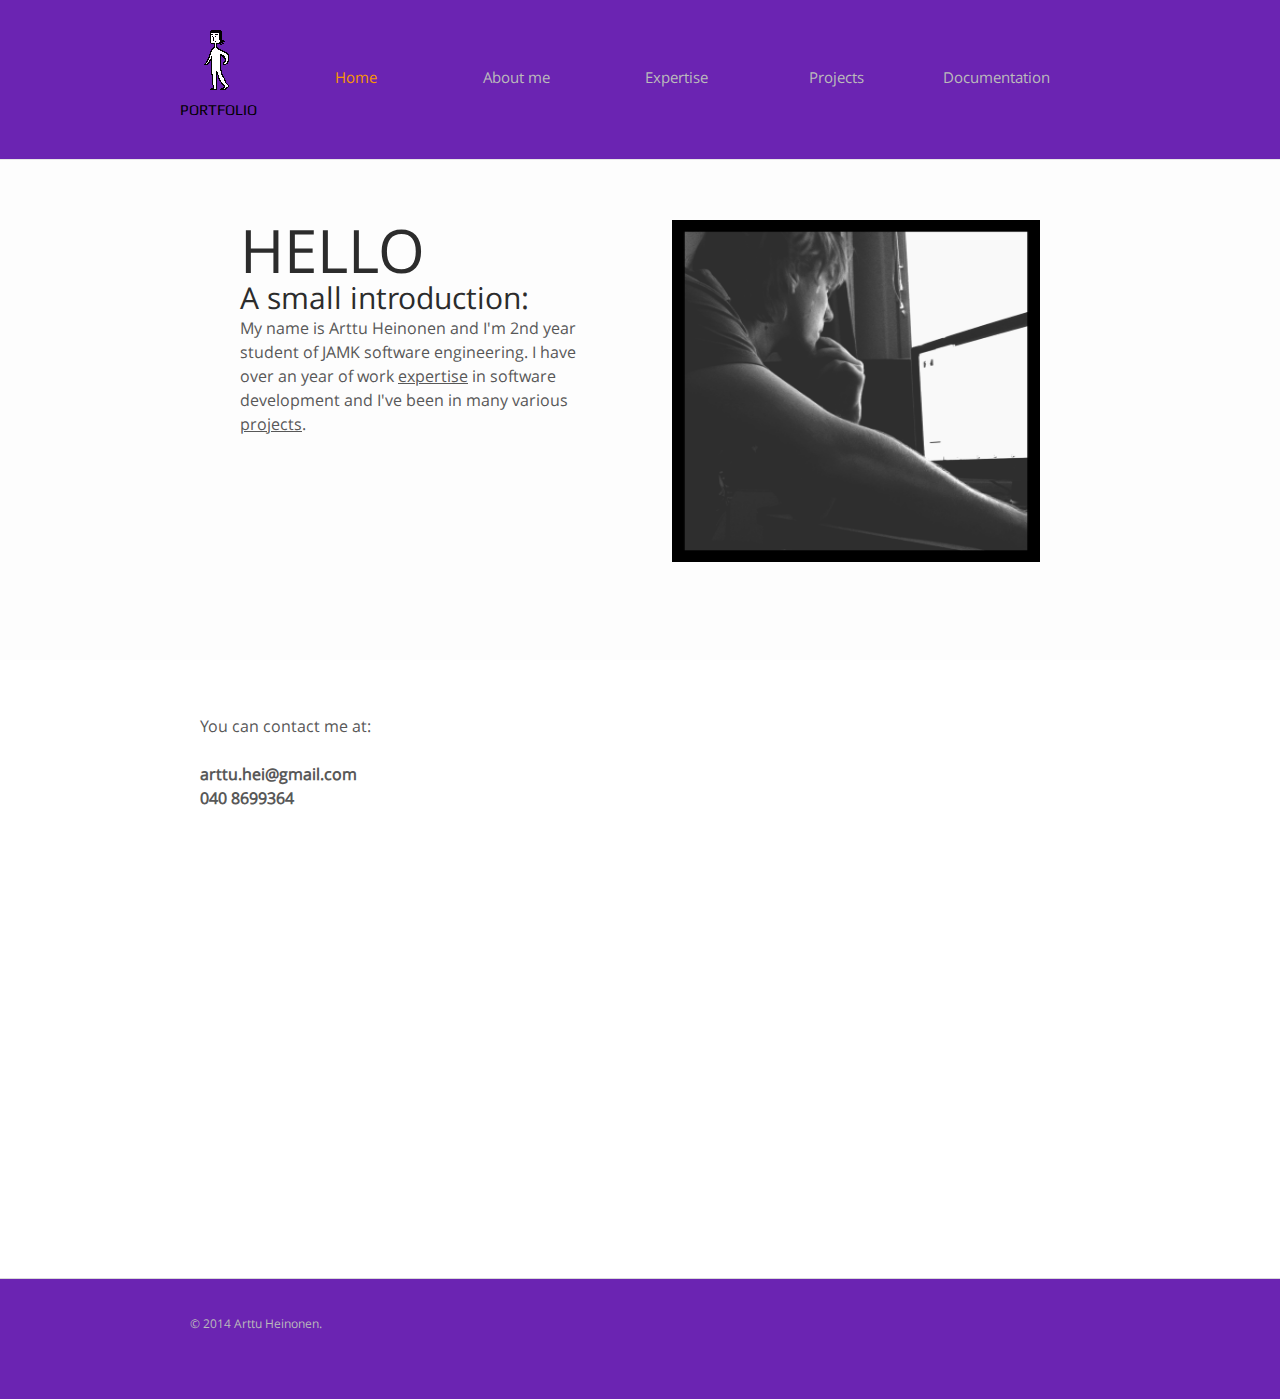
<file: index.html>
<!DOCTYPE HTML>
<!-- Website template by freewebsitetemplates.com -->
<html>
<head>
	<meta charset="UTF-8">
	<title>Portfolio</title>
	<link rel="stylesheet" href="css/style.css" type="text/css">
</head>
<body>
	<div id="header">
		<div>
			<div class="logo">
				<a href="index.html">Portfolio</a>
			</div>
			<ul id="navigation">
				<li class="active">
					<a href="index.html">Home</a>
				</li>
				<li>
					<a href="about.html">About me</a>
				</li>
				<li>
					<a href="expertise.html">Expertise</a>
				</li>
				<li>
					<a href="projects.html">Projects</a>
				</li>
				<li>
					<a href="contact.html">Documentation</a>
				</li>
			</ul>
		</div>
	</div>
	<div id="adbox">
		<div class="clearfix">
			<img src="images/omakuva1.PNG" alt="Img" height="342" width="368">
			<div>
				<h1>Hello</h1>
				<h2>A small introduction:</h2>
				<p>
					My name is Arttu Heinonen and I'm 2nd year student of JAMK software engineering. I have over an year of work <a href="expertise.html">expertise</a> in software development and I've been in many various <a href="projects.html">projects</a>. 
					<span>
				</p>
			</div>
		</div>
	</div>
	<div id="contents">
		<p>
			You can contact me at:<br><br>
			<b>arttu.hei@gmail.com</b><br>
			<b>040 8699364</b><br>
		</p>
	</div>
	<div id="footer">
		<div class="clearfix">
			<p>
				© 2014 Arttu Heinonen.
			</p>
		</div>
	</div>
</body>
</html>
</file>
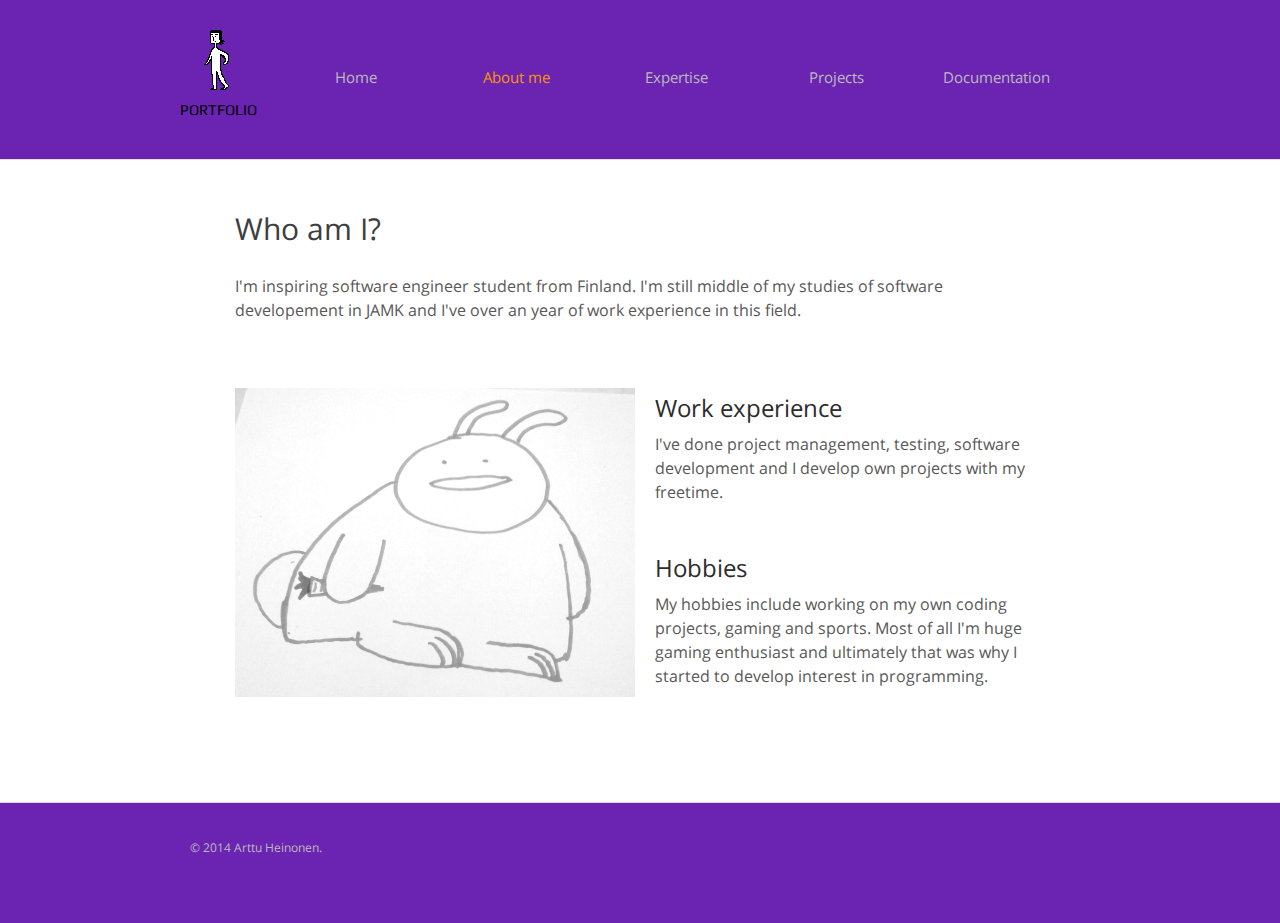
<file: about.html>
<!DOCTYPE HTML>
<!-- Website template by freewebsitetemplates.com -->
<html>
<head>
	<meta charset="UTF-8">
	<title>About me</title>
	<link rel="stylesheet" href="css/style.css" type="text/css">
</head>
<body>
	<div id="header">
		<div>
			<div class="logo">
				<a href="index.html">Portfolio</a>
			</div>
			<ul id="navigation">
				<li>
					<a href="index.html">Home</a>
				</li>
				<li class="active">
					<a href="about.html">About me</a>
				</li>
				<li>
					<a href="expertise.html">Expertise</a>
				</li>
				<li>
					<a href="projects.html">Projects</a>
				</li>
				<li>
					<a href="contact.html">Documentation</a>
				</li>
			</ul>
		</div>
	</div>
	<div id="contents">
		<div class="features">
			<h1>Who am I?</h1>
			<p>
				I'm inspiring software engineer student from Finland. I'm still middle of my studies of software developement in JAMK and I've over an year of work experience in this field.
			</p>
			<div>
				<img src="images/janes.png" alt="Img">
				<br><br>
				<h2>Work experience</h2>
				<p>
					I've done project management, testing, software development and I develop own projects with my freetime.
				</p>
				
				<br>
				<h2>Hobbies</h2>
				<p>
					My hobbies include working on my own coding projects, gaming and sports. Most of all I'm huge gaming enthusiast and ultimately that was why I started to develop interest in programming. 
				</p>
			</div>

		</div>
	</div>
	<div id="footer">
		<div class="clearfix">
			<p>
				© 2014 Arttu Heinonen.
			</p>
		</div>
	</div>
</body>
</html>
</file>
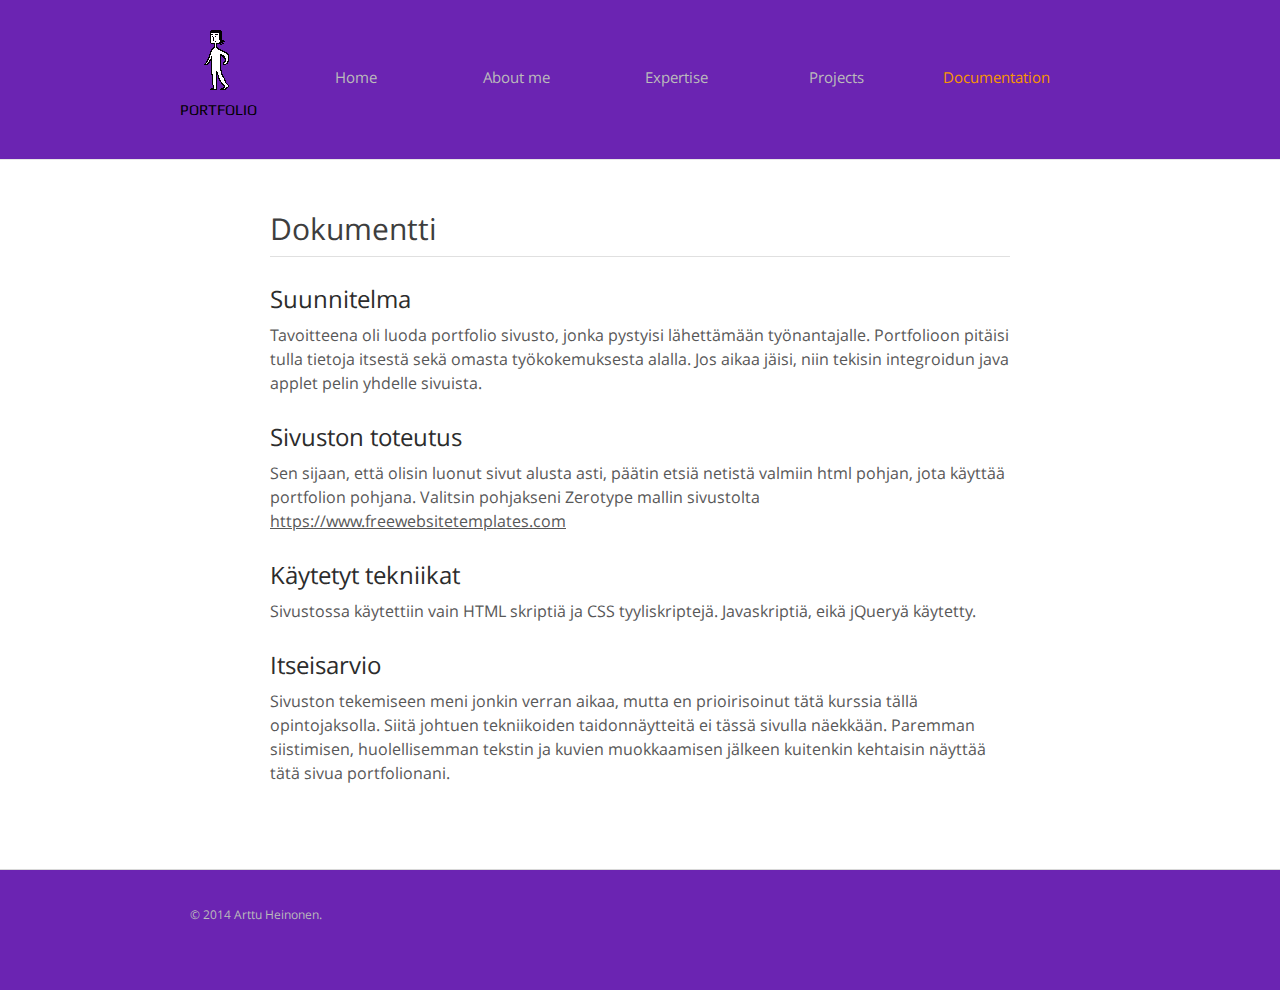
<file: contact.html>
<!DOCTYPE HTML>
<!-- Website template by freewebsitetemplates.com -->
<html>
<head>
	<meta charset="UTF-8">
	<title>Contact - Zerotype Website Template</title>
	<link rel="stylesheet" href="css/style.css" type="text/css">
</head>
<body>
	<div id="header">
		<div>
			<div class="logo">
				<a href="index.html">Portfolio</a>
			</div>
			<ul id="navigation">
				<li>
					<a href="index.html">Home</a>
				</li>
				<li>
					<a href="about.html">About me</a>
				</li>
				<li>
					<a href="expertise.html">Expertise</a>
				</li>
				<li>
					<a href="projects.html">Projects</a>
				</li>
				<li class="active">
					<a href="contact.html">Documentation</a>
				</li>
			</ul>
		</div>
	</div>
	<div id="contents">
		<div id="about">
			<h1>Dokumentti</h1>
			<h2>Suunnitelma</h2>
			<p>
				Tavoitteena oli luoda portfolio sivusto, jonka pystyisi lähettämään työnantajalle. Portfolioon pitäisi tulla tietoja itsestä sekä omasta työkokemuksesta alalla. Jos aikaa jäisi, niin tekisin integroidun java applet pelin yhdelle sivuista.
			</p>
			<h2>Sivuston toteutus</h2>
			<p>
				Sen sijaan, että olisin luonut sivut alusta asti, päätin etsiä netistä valmiin html pohjan, jota käyttää portfolion pohjana. Valitsin pohjakseni Zerotype mallin sivustolta <a href="https://www.freewebsitetemplates.com">https://www.freewebsitetemplates.com</a> 
			</p>
			<h2>Käytetyt tekniikat</h2>
			<p>
				Sivustossa käytettiin vain HTML skriptiä ja CSS tyyliskriptejä. Javaskriptiä, eikä jQueryä käytetty.
			</p>
			<h2>Itseisarvio</h2>
			<p>
				Sivuston tekemiseen meni jonkin verran aikaa, mutta en prioirisoinut tätä kurssia tällä opintojaksolla. Siitä johtuen tekniikoiden taidonnäytteitä ei tässä sivulla näekkään. Paremman siistimisen, huolellisemman tekstin ja kuvien muokkaamisen jälkeen kuitenkin kehtaisin näyttää tätä sivua portfolionani.
			</p>
		</div>
	</div>
	<div id="footer">
		<div class="clearfix">
			<p>
				© 2014 Arttu Heinonen.
			</p>
		</div>
	</div>
</body>
</html>
</file>
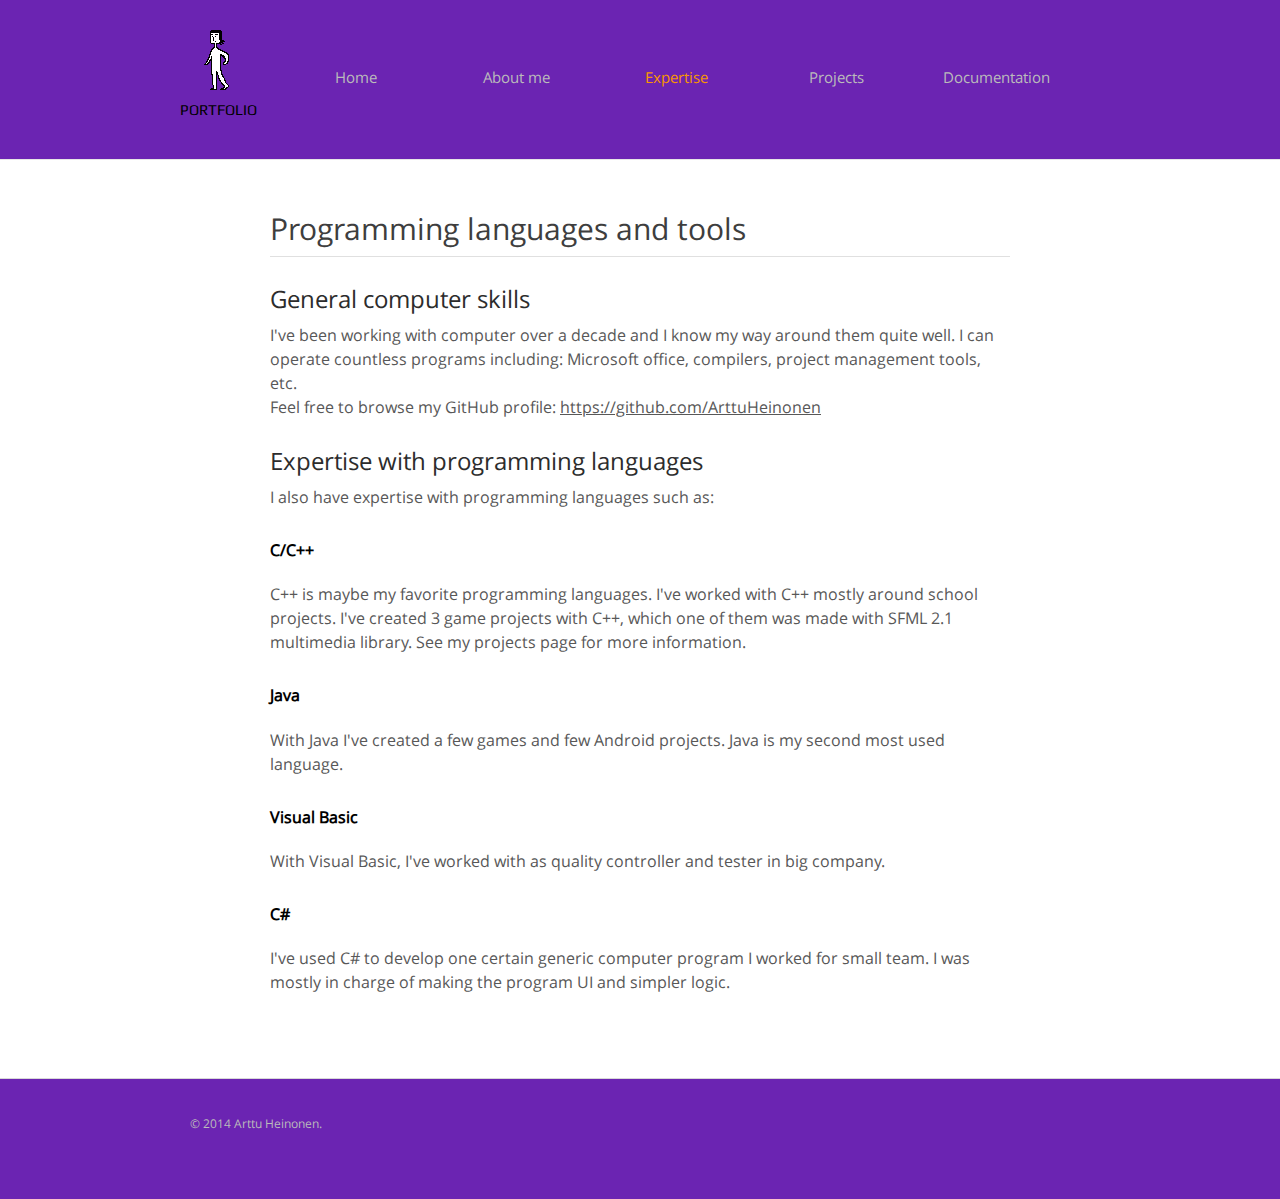
<file: expertise.html>
<!DOCTYPE HTML>
<!-- Website template by freewebsitetemplates.com -->
<html>
<head>
	<meta charset="UTF-8">
	<title>About - Zerotype Website Template</title>
	<link rel="stylesheet" href="css/style.css" type="text/css">
</head>
<body>
	<div id="header">
		<div>
			<div class="logo">
				<a href="index.html">Portfolio</a>
			</div>
			<ul id="navigation">
				<li>
					<a href="index.html">Home</a>
				</li>
				<li>
					<a href="about.html">About me</a>
				</li>
				<li class="active">
					<a href="expertise.html">Expertise</a>
				</li>
				<li>
					<a href="projects.html">Projects</a>
				</li>
				<li>
					<a href="contact.html">Documentation</a>
				</li>
			</ul>
		</div>
	</div>
	<div id="contents">
		<div id="about">
			<h1>Programming languages and tools</h1>
			<h2>General computer skills</h2>
			<p>
				I've been working with computer over a decade and I know my way around them quite well. I can operate countless programs including: Microsoft office, compilers, project management tools, etc.<br>
				Feel free to browse my GitHub profile: <a href="https://github.com/ArttuHeinonen">https://github.com/ArttuHeinonen</a>
			</p>
			<h2>Expertise with programming languages</h2>
			<p>
				I also have expertise with programming languages such as:
			</p>
			<h4>C/C++</h4>
			<p>
				C++ is maybe my favorite programming languages. I've worked with C++ mostly around school projects. I've created 3 game projects with C++, which one of them was made with SFML 2.1 multimedia library. See my projects page for more information.
			</p>
			<h4>Java</h4>
			<p>
				With Java I've created a few games and few Android projects. Java is my second most used language.
			</p>
			<h4>Visual Basic</h4>
			<p>
				With Visual Basic, I've worked with as quality controller and tester in big company.
			</p>
			<h4>C#</h4>
			<p>
				I've used C# to develop one certain generic computer program I worked for small team. I was mostly in charge of making the program UI and simpler logic.
			</p>
		</div>
	</div>
	<div id="footer">
		<div class="clearfix">
			<p>
				© 2014 Arttu Heinonen.
			</p>
		</div>
	</div>
</body>
</html>
</file>
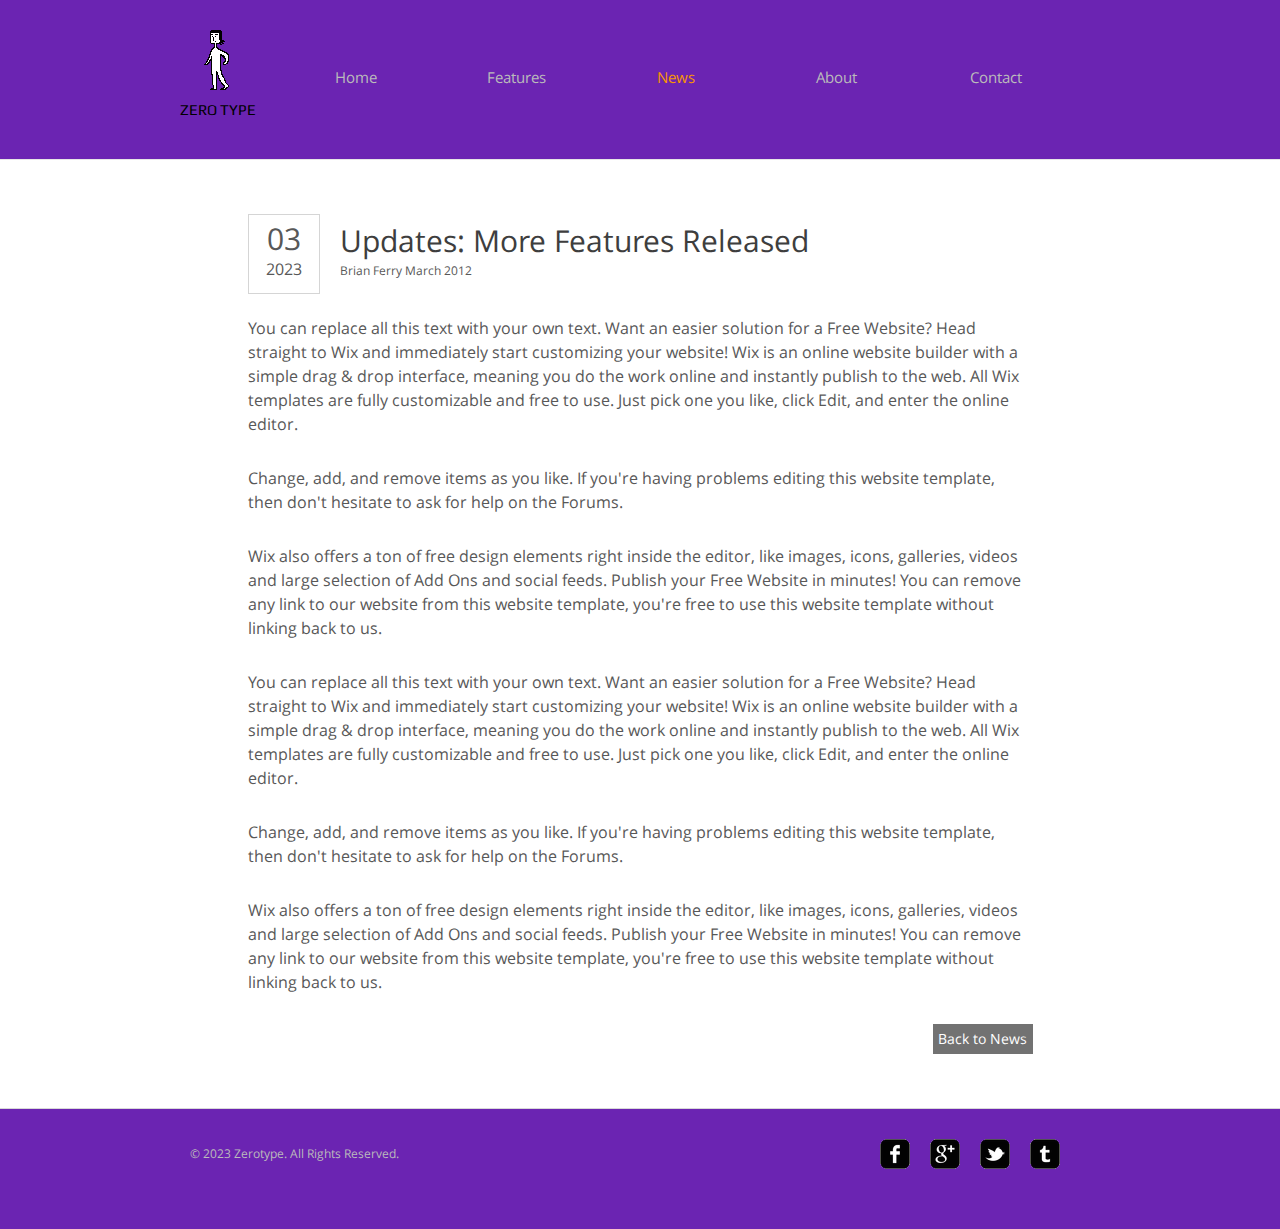
<file: post.html>
<!DOCTYPE HTML>
<!-- Website template by freewebsitetemplates.com -->
<html>
<head>
	<meta charset="UTF-8">
	<title>News title - Zerotype Website Template</title>
	<link rel="stylesheet" href="css/style.css" type="text/css">
</head>
<body>
	<div id="header">
		<div>
			<div class="logo">
				<a href="index.html">Zero Type</a>
			</div>
			<ul id="navigation">
				<li>
					<a href="index.html">Home</a>
				</li>
				<li>
					<a href="features.html">Features</a>
				</li>
				<li class="active">
					<a href="news.html">News</a>
				</li>
				<li>
					<a href="about.html">About</a>
				</li>
				<li>
					<a href="contact.html">Contact</a>
				</li>
			</ul>
		</div>
	</div>
	<div id="contents">
		<div class="post">
			<div class="date">
				<p>
					<span>03</span>
					2023
				</p>
			</div>
			<h1>Updates: More Features Released <span class="author">Brian Ferry March 2012</span></h1>
			<p>
				You can replace all this text with your own text. Want an easier solution for a Free Website? Head straight to Wix and immediately start customizing your website! Wix is an online website builder with a simple drag & drop interface, meaning you do the work online and instantly publish to the web. All Wix templates are fully customizable and free to use. Just pick one you like, click Edit, and enter the online editor.
			</p>
			<p>
				Change, add, and remove items as you like. If you're having problems editing this website template, then don't hesitate to ask for help on the Forums.
			</p>
			<p>
				Wix also offers a ton of free design elements right inside the editor, like images, icons, galleries, videos and large selection of Add Ons and social feeds. Publish your Free Website in minutes! You can remove any link to our website from this website template, you're free to use this website template without linking back to us.
			</p>
			<p>
				You can replace all this text with your own text. Want an easier solution for a Free Website? Head straight to Wix and immediately start customizing your website! Wix is an online website builder with a simple drag & drop interface, meaning you do the work online and instantly publish to the web. All Wix templates are fully customizable and free to use. Just pick one you like, click Edit, and enter the online editor.
			</p>
			<p>
				Change, add, and remove items as you like. If you're having problems editing this website template, then don't hesitate to ask for help on the Forums.
			</p>
			<p>
				Wix also offers a ton of free design elements right inside the editor, like images, icons, galleries, videos and large selection of Add Ons and social feeds. Publish your Free Website in minutes! You can remove any link to our website from this website template, you're free to use this website template without linking back to us.
			</p>
			<span><a href="post.html" class="more">Back to News</a></span>
		</div>
	</div>
	<div id="footer">
		<div class="clearfix">
			<div id="connect">
				<a href="http://freewebsitetemplates.com/go/facebook/" target="_blank" class="facebook"></a><a href="http://freewebsitetemplates.com/go/googleplus/" target="_blank" class="googleplus"></a><a href="http://freewebsitetemplates.com/go/twitter/" target="_blank" class="twitter"></a><a href="http://www.freewebsitetemplates.com/misc/contact/" target="_blank" class="tumbler"></a>
			</div>
			<p>
				© 2023 Zerotype. All Rights Reserved.
			</p>
		</div>
	</div>
</body>
</html>
</file>
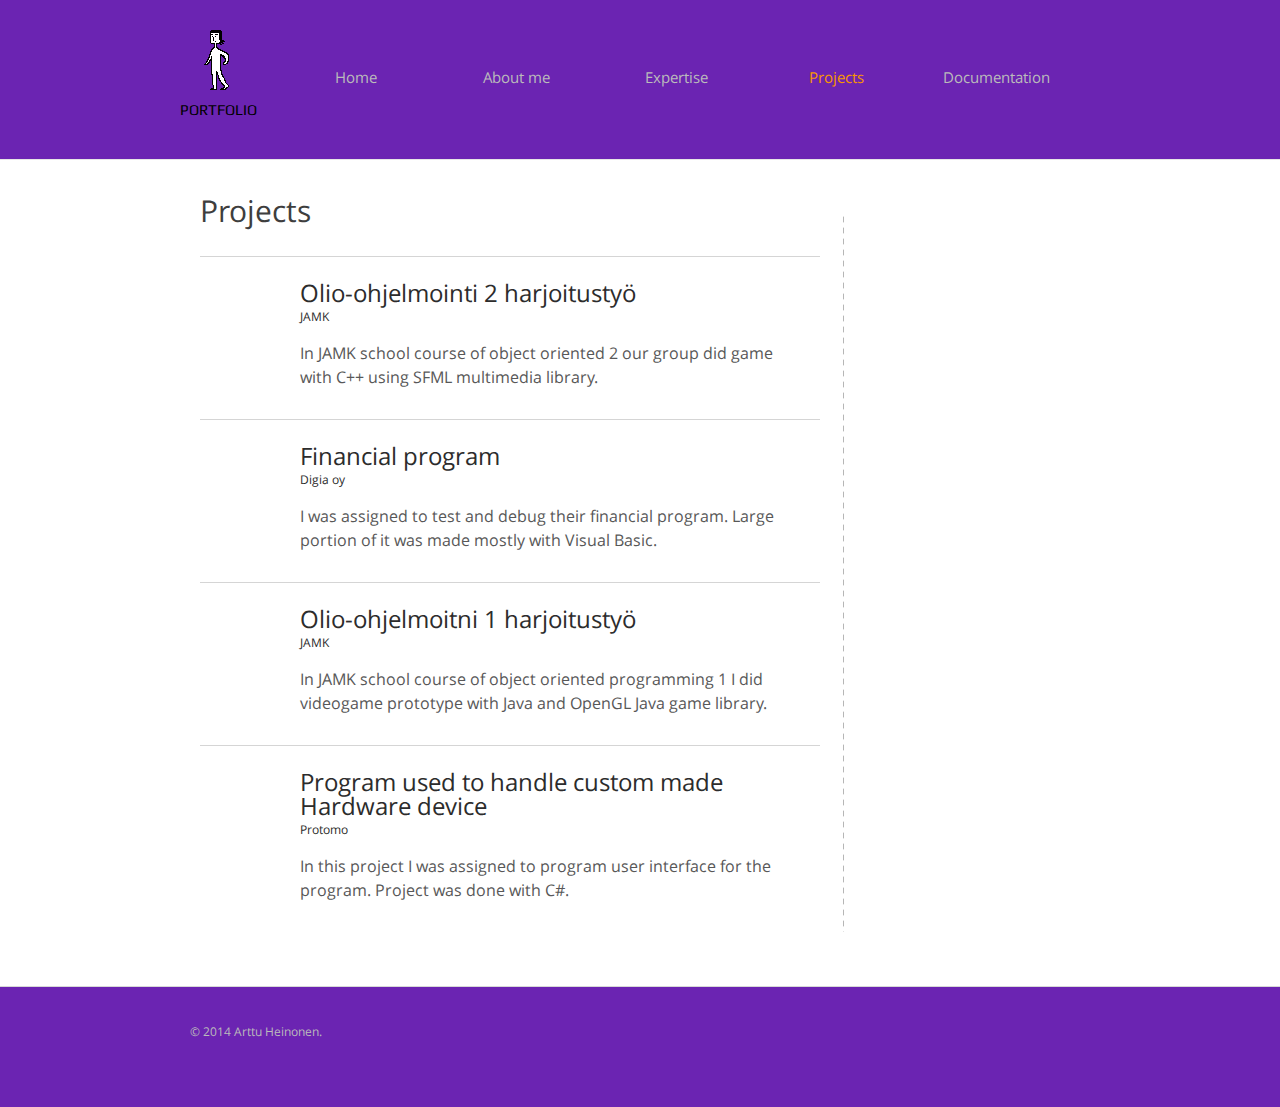
<file: projects.html>
<!DOCTYPE HTML>
<!-- Website template by freewebsitetemplates.com -->
<html>
<head>
	<meta charset="UTF-8">
	<title>News - Zerotype Website Template</title>
	<link rel="stylesheet" href="css/style.css" type="text/css">
</head>
<body>
	<div id="header">
		<div>
			<div class="logo">
				<a href="index.html">Portfolio</a>
			</div>
			<ul id="navigation">
				<li>
					<a href="index.html">Home</a>
				</li>
				<li>
					<a href="about.html">About me</a>
				</li>
				<li>
					<a href="expertise.html">Expertise</a>
				</li>
				<li class="active">
					<a href="projects.html">Projects</a>
				</li>
				<li>
					<a href="contact.html">Documentation</a>
				</li>
			</ul>
		</div>
	</div>
	<div id="contents">
		<div class="main">
			<h1>Projects</h1>
			<ul class="news">
				<li>
					<h2>Olio-ohjelmointi 2 harjoitustyö<span>JAMK</span></h2>
					<p>
						In JAMK school course of object oriented 2 our group did game with C++ using SFML multimedia library.
					</p>
				</li>
				<li>
					<h2>Financial program<span>Digia oy</span></h2>
					<p>
						I was assigned to test and debug their financial program. Large portion of it was made mostly with Visual Basic.
					</p>
				</li>
				<li>
					<h2>Olio-ohjelmoitni 1 harjoitustyö<span>JAMK</span></h2>
					<p>
						In JAMK school course of object oriented programming 1 I did videogame prototype with Java and OpenGL Java game library.
					</p>
				</li>
				<li>
					<h2>Program used to handle custom made Hardware device<span>Protomo</span></h2>
					<p>
						In this project I was assigned to program user interface for the program. Project was done with C#.
					</p>
				</li>
			</ul>
		</div>
	</div>
	<div id="footer">
		<div class="clearfix">
			<p>
				© 2014 Arttu Heinonen.
			</p>
		</div>
	</div>
</body>
</html>
</file>
<file: css/style.css>
/* Website template by freewebsitetemplates.com */
@font-face {
	font-family: 'OpenSans';
	src: url('../fonts/OpenSans-Regular.eot');
	src: local('☺'), url('../fonts/OpenSans-Regular.woff') format('woff'), url('../fonts/OpenSans-Regular.ttf') format('truetype'), url('../fonts/OpenSans-Regular.svg') format('svg');
	font-weight: normal;
	font-style: normal;
}
@font-face {
	font-family: 'Play';
	src: url('../fonts/Play-Regular.eot');
	src: local('☺'), url('../fonts/Play-Regular.woff') format('woff'), url('../fonts/Play-Regular.ttf') format('truetype'), url('../fonts/Play-Regular.svg') format('svg');
	font-weight: normal;
	font-style: normal;
}
body {
	background-color: #fff;
	font-family: 'OpenSans';
	margin: 0;
}
img {
	border: 0;
}
.clearfix:after, #contents:after {
	clear:both;
	content:"";
	display:block;
	height:1%;
	line-height:0;
	visibility:hidden;
}
.btn {
	background: url(../images/bg-button.png) no-repeat;
	background-position: 0 -70px;
	color: #fff;
	display: inline-block;
	font: 24px/60px 'OpenSans';
	height: 60px;
	width: 230px;
	text-align: center;
	text-decoration: none;
	text-transform: uppercase;
}
.btn:hover {
	background-position: 0 0;
}
/*------------------------------ HEADER ------------------------------*/
#header {
	background-color: #6B24B2;
	border-bottom: 1px solid #e6e6e6;
	padding: 27px 0;
}
#header > div, #footer > div {
	width: 920px;
	margin: 0 auto;
	padding: 0 20px;
}
/** Logo **/
#header .logo {
	float: left;
	margin-right: 20px;
}
#header .logo a {
	background: url(../images/artuntyyppi.png) no-repeat center top;
	color: #000;
	display: block;
	font: 15px/30px 'Play';
	height: 20px;
	width: 76px;
	padding-top: 68px;
	text-decoration: none;
	text-transform: uppercase;
}
/** Navigation **/
#navigation {
	display: inline-block;
	list-style: none;
	line-height: 100px;
	margin: 0;
	padding: 0;
}
#navigation ul {
	display: inline-block;
	list-style: none;
	margin: 0;
	padding: 0;
}
#navigation li {
	float: left;
	width: 160px;
	text-align: center;
}
#navigation li a {
	color: #BBB;
	font-size: 15px;
	line-height: 30px;
	text-decoration: none;
}
#navigation li a:hover {
	color: #000;
}
#navigation li.active a {
	color: #f99600;
}
#adbox {
	background: url(../images/bg-adbox.jpg) repeat-x left top;
	height: 380px;
	padding: 60px 0;
}
#adbox > div {
	width: 800px;
	margin: 0 auto;
	padding: 0 80px;
}
#adbox > div img {
	float: right;
	margin-left: 60px;
}
#adbox h1, #adbox h2 {
	color: #2c2c2c;
	font-size: 60px;
	line-height: 60px;
	margin: 0;
	text-transform: uppercase;
}
#adbox h2 {
	font-size: 30px;
	line-height: 36px;
	text-transform: none;
}
#adbox p {
	font-size: 16px;
	line-height: 24px;
	margin: 0;
}
#adbox p span {
	display: block;
	font-size: 12px;
	width: 360px;
	padding: 24px 0;
	text-align: center;
}
#adbox p span b {
	font-weight: normal;
	display: block;
	width: 256px;
}
/*------------------------------ CONTENTS ------------------------------*/
#contents {
	min-height: 510px;
	width: 880px;
	margin: 0 auto;
	padding: 54px 40px;
}
h1 {
	color: #3e3e3e;
	font-size: 30px;
	font-weight: normal;
	line-height: 30px;
	margin: 0 0 30px;
}
h2 {
	color: #2c2c2c;
	font-size: 24px;
	font-weight: normal;
	line-height: 24px;
	margin: 0 0 12px;
}
p {
	color: #585858;
	font-size: 16px;
	line-height: 24px;
	margin: 0 0 30px;
}
p a {
	color: #585858;
}
#tagline h1 {
	margin-left: 20px;
}
#tagline > div {
	float: left;
	width: 400px;
	margin: 0 20px;
}
#contents .features {
	width: 810px;
	margin: 0 auto;
}
.features > div {
	display: inline-block;
	margin: 0 0 30px;
}
.features > div img {
	float: left;
	margin-right: 20px;
	margin-top: 36px;
}
.date {
	float: left;
	height: 78px;
	width: 70px;
	margin-right: 20px;
	border: 1px solid #d5d5d5;
	text-align: center;
}
.date p {
	margin: 12px 0 0;
}
.date p span {
	display: block;
	font-size: 30px;
	margin-bottom: 6px;
}
.author {
	color: #585858;
	display: block;
	font-size: 12px;
}
.more {
	background-color: #727272;
	color: #fff;
	display: inline-block;
	font-size: 14px;
	line-height: 30px;
	width: 100px;
	text-align: center;
	text-decoration: none;
}
.more:hover, .message input[type='submit']:hover {
	background-color: #f99600;
	color: #000;
}
/** main **/
.main {
	float: left;
	background: url(../images/divider.png) repeat-y right top;
	min-height: 100px;
	width: 620px;
	padding-right: 24px;
}
.main h1, .sidebar h1 {
	margin: 0 0 12px;
	position: relative;
	top: -18px;
}
.main h2 span {
	display: block;
	font-size: 12px;
}
/** sidebar **/
.sidebar {
	float: left;
	min-height: 848px;
	width: 216px;
	margin-left: 20px;
}
.sidebar ul, .news {
	list-style: none;
	margin: 0;
	padding: 0;
}
.news li {
	border-top: 1px solid #d5d5d5;
	padding: 24px 30px 0 100px;
	position: relative;
}
.news li .date {
	float: none;
	position: absolute;
	left: 0;
	top: 30px;
}
.news li > p span, .post > span {
	display: block;
	text-align: right;
}
.posts {
	border-top: 1px solid #d5d5d5;
}
.posts li {
	border-bottom: 1px solid #d5d5d5;
	padding: 24px 10px 0;
}
.posts li p {
	font-size: 14px;
}
.posts li .title {
	font-size: 16px;
	font-weight: normal;
	margin: 0 0 12px;
}
.posts li .title a {
	color: #2c2c2c;
	font-size: 16px;
	text-decoration: none;
}
.post {
	width: 785px;
	margin: 0 auto;
}
.post h1 {
	padding-top: 12px;
}
#about {
	width: 740px;
	margin: 0 auto;
}
#about h1, .section h1 {
	border-bottom: 1px solid #e0e0e0;
	padding-bottom: 12px;
}
.section {
	float: left;
	width: 390px;
	margin-right: 50px;
}
.section h1 {
	margin-bottom: 18px;
}
.message input[type='text'], .message textarea {
	color: #aeaeae;
	font-size: 13px;
	height: 33px;
	line-height: 33px;
	width: 380px;
	border: 1px solid #d5d5d5;
	margin: 0 0 6px;
	padding: 0 4px;
}
.message textarea {
	height: 175px;
	overflow: auto;
	resize: none;
}
.message input[type='submit'] {
	float: right;
	background-color: #818181;
	color: #d5d5d5;
	cursor: pointer;
	font: 13px/30px Arial, Helvetica, sans-serif;
	height: 30px;
	border: 0;
	margin: 0;
	padding: 0 10px;
}
.contact {
	background-color: #f8f8f8;
	width: 270px;
	padding: 124px 60px;
	text-align: center;
}
.contact p span {
	color: #2c2c2c;
	display: block;
	font-size: 30px;
	line-height: 36px;
	padding: 18px 0;
}
/*------------------------------ FOOTER ------------------------------*/
#footer {
	background-color: #6B24B2;
	border-top: 1px solid #d8d8d8;
	padding: 30px 0;
}
#footer p {
	color: #BBB;
	font-size: 12px;
	line-height: 30px;
	padding-left: 10px;
}
#connect {
	float: right;
	display: inline-block;
	margin-right: 30px;
}
#connect a {
	background: url(../images/icons.png) no-repeat;
	display: inline-block;
	height: 30px;
	width: 30px;
	margin: 0 10px;
}
#connect a.googleplus {
	background-position: 0 -40px;
}
#connect a.twitter {
	background-position: 0 -80px;
}
#connect a.tumbler {
	background-position: 0 -120px;
}
#connect a.facebook:hover {
	background-position: -40px 0;
}
#connect a.googleplus:hover {
	background-position: -40px -40px;
}
#connect a.twitter:hover {
	background-position: -40px -80px;
}
#connect a.tumbler:hover {
	background-position: -40px -120px;
}
</file>
